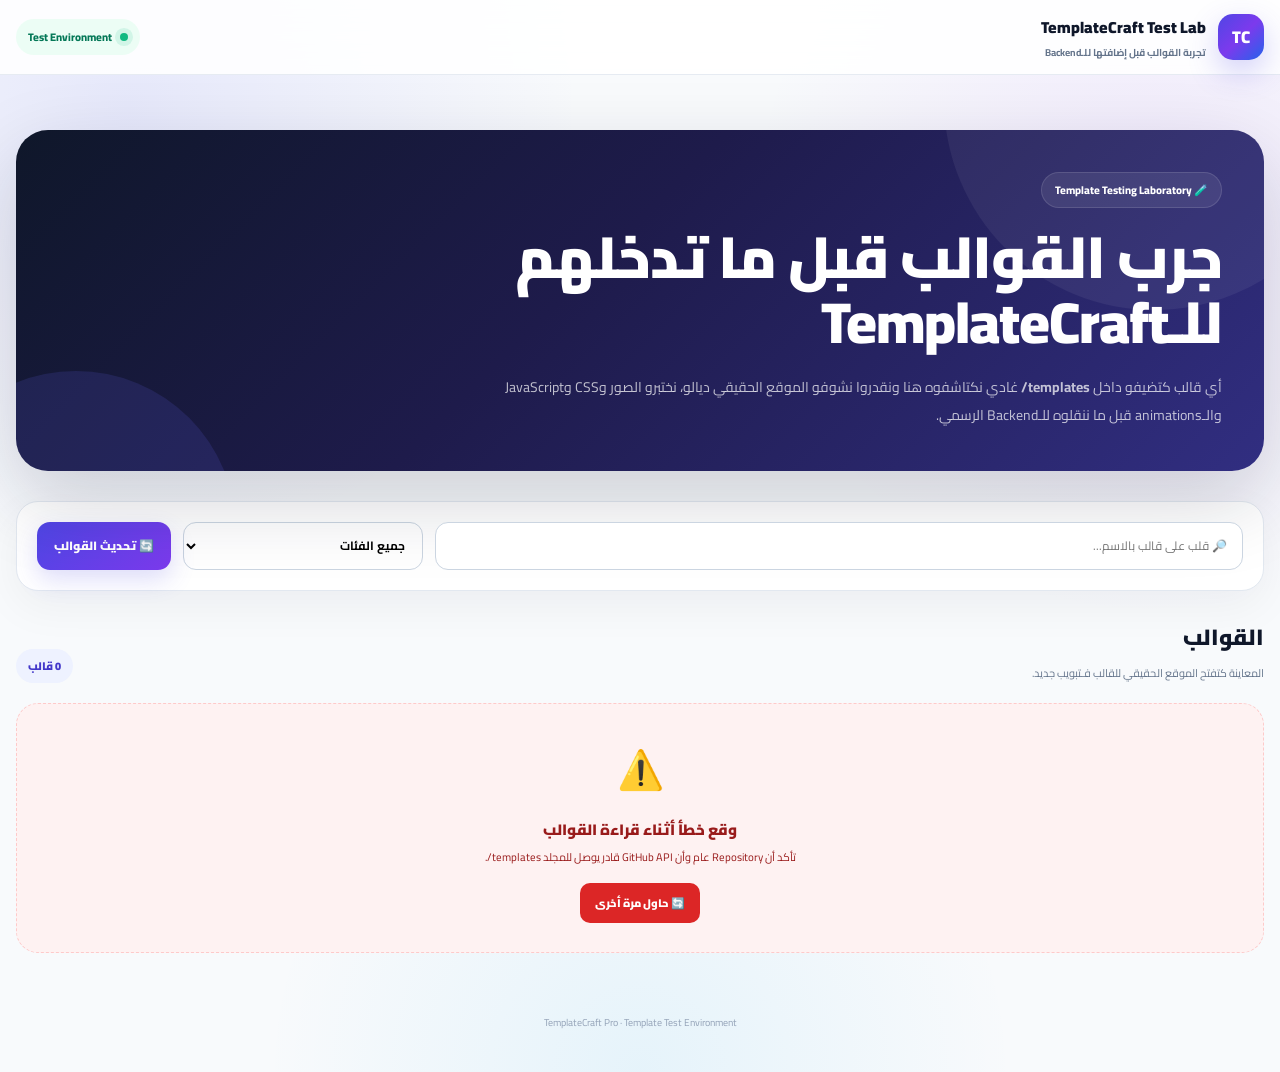
<file: index.html>
<!DOCTYPE html>
<html lang="ar" dir="rtl">

<head>

    <meta charset="UTF-8">

    <meta
        name="viewport"
        content="width=device-width, initial-scale=1.0"
    >

    <title>
        Template Test Lab
    </title>

    <meta
        name="description"
        content="TemplateCraft Pro - Template Testing Laboratory"
    >

    <link
        rel="preconnect"
        href="https://fonts.googleapis.com"
    >

    <link
        rel="preconnect"
        href="https://fonts.gstatic.com"
        crossorigin
    >

    <link
        href="https://fonts.googleapis.com/css2?family=Cairo:wght@400;500;600;700;800;900&display=swap"
        rel="stylesheet"
    >

    <style>

        /* =====================================================
           RESET
        ===================================================== */

        * {
            box-sizing: border-box;
        }

        html {
            scroll-behavior: smooth;
        }

        body {
            margin: 0;
            min-height: 100vh;

            font-family:
                "Cairo",
                Arial,
                sans-serif;

            background:
                radial-gradient(
                    circle at 10% 10%,
                    rgba(99, 102, 241, 0.12),
                    transparent 30%
                ),
                radial-gradient(
                    circle at 90% 20%,
                    rgba(168, 85, 247, 0.10),
                    transparent 28%
                ),
                radial-gradient(
                    circle at 50% 100%,
                    rgba(14, 165, 233, 0.08),
                    transparent 30%
                ),
                #f8fafc;

            color: #0f172a;
        }

        button,
        input,
        select {
            font-family: inherit;
        }

        button {
            cursor: pointer;
        }

        a {
            color: inherit;
        }


        /* =====================================================
           HEADER
        ===================================================== */

        .header {

            position: sticky;

            top: 0;

            z-index: 1000;

            border-bottom:
                1px solid
                rgba(226, 232, 240, 0.85);

            background:
                rgba(255, 255, 255, 0.88);

            backdrop-filter:
                blur(20px);

            -webkit-backdrop-filter:
                blur(20px);
        }


        .header-inner {

            width:
                min(
                    1450px,
                    calc(100% - 32px)
                );

            min-height: 74px;

            margin: auto;

            display: flex;

            align-items: center;

            justify-content: space-between;

            gap: 20px;
        }


        .brand {

            display: flex;

            align-items: center;

            gap: 12px;

            text-decoration: none;
        }


        .brand-logo {

            width: 46px;

            height: 46px;

            border-radius: 15px;

            display: flex;

            align-items: center;

            justify-content: center;

            color: white;

            font-size: 17px;

            font-weight: 900;

            background:
                linear-gradient(
                    135deg,
                    #4f46e5,
                    #7c3aed,
                    #2563eb
                );

            box-shadow:
                0 12px 30px
                rgba(79, 70, 229, 0.25);
        }


        .brand-info strong {

            display: block;

            font-size: 16px;

            font-weight: 900;
        }


        .brand-info span {

            display: block;

            margin-top: 1px;

            font-size: 10px;

            color: #64748b;

            font-weight: 700;
        }


        .header-status {

            display: flex;

            align-items: center;

            gap: 8px;

            padding: 8px 12px;

            border-radius: 999px;

            background: #ecfdf5;

            color: #047857;

            font-size: 11px;

            font-weight: 800;
        }


        .status-dot {

            width: 8px;

            height: 8px;

            border-radius: 50%;

            background: #10b981;

            box-shadow:
                0 0 0 5px
                rgba(16, 185, 129, 0.12);
        }


        /* =====================================================
           MAIN
        ===================================================== */

        .container {

            width:
                min(
                    1450px,
                    calc(100% - 32px)
                );

            margin: auto;
        }


        /* =====================================================
           HERO
        ===================================================== */

        .hero {

            padding:
                55px
                0
                30px;
        }


        .hero-card {

            position: relative;

            overflow: hidden;

            padding: 42px;

            border-radius: 32px;

            color: white;

            background:
                linear-gradient(
                    135deg,
                    #0f172a 0%,
                    #1e1b4b 45%,
                    #312e81 100%
                );

            box-shadow:
                0 30px 80px
                rgba(15, 23, 42, 0.18);
        }


        .hero-card::before {

            content: "";

            position: absolute;

            width: 420px;

            height: 420px;

            border-radius: 50%;

            top: -240px;

            right: -100px;

            background:
                rgba(255,255,255,0.06);
        }


        .hero-card::after {

            content: "";

            position: absolute;

            width: 320px;

            height: 320px;

            border-radius: 50%;

            bottom: -220px;

            left: -100px;

            background:
                rgba(99,102,241,0.15);
        }


        .hero-content {

            position: relative;

            z-index: 2;

            max-width: 900px;
        }


        .hero-badge {

            display: inline-flex;

            align-items: center;

            gap: 8px;

            padding:
                7px
                13px;

            border-radius: 999px;

            border:
                1px solid
                rgba(255,255,255,0.12);

            background:
                rgba(255,255,255,0.08);

            font-size: 11px;

            font-weight: 800;

            margin-bottom: 17px;
        }


        .hero-title {

            margin: 0;

            font-size:
                clamp(
                    30px,
                    5vw,
                    58px
                );

            line-height: 1.12;

            font-weight: 900;

            letter-spacing: -1px;
        }


        .hero-description {

            max-width: 760px;

            margin:
                18px
                0
                0;

            color:
                rgba(255,255,255,0.72);

            font-size: 14px;

            line-height: 2;
        }


        /* =====================================================
           CONTROLS
        ===================================================== */

        .controls-card {

            margin:
                0
                0
                25px;

            padding: 20px;

            border:
                1px solid
                #e2e8f0;

            border-radius: 22px;

            background: white;

            box-shadow:
                0 15px 45px
                rgba(15,23,42,0.05);
        }


        .controls-grid {

            display: grid;

            grid-template-columns:
                1fr
                240px
                auto;

            gap: 12px;

            align-items: center;
        }


        .search-box {

            position: relative;
        }


        .search-input {

            width: 100%;

            min-height: 48px;

            padding:
                0
                15px;

            border:
                1px solid
                #cbd5e1;

            border-radius: 13px;

            outline: none;

            background: #fff;

            color: #0f172a;

            font-size: 12px;

            transition:
                border-color .2s ease,
                box-shadow .2s ease;
        }


        .search-input:focus {

            border-color:
                #6366f1;

            box-shadow:
                0 0 0 4px
                rgba(99,102,241,0.10);
        }


        .category-select {

            width: 100%;

            min-height: 48px;

            padding:
                0
                13px;

            border:
                1px solid
                #cbd5e1;

            border-radius: 13px;

            outline: none;

            background: white;

            font-size: 12px;

            font-weight: 700;
        }


        .refresh-btn {

            min-height: 48px;

            padding:
                0
                17px;

            border: 0;

            border-radius: 13px;

            background:
                linear-gradient(
                    135deg,
                    #4f46e5,
                    #7c3aed
                );

            color: white;

            font-size: 12px;

            font-weight: 900;

            box-shadow:
                0 10px 25px
                rgba(79,70,229,0.18);
        }


        .refresh-btn:hover {

            transform: translateY(-1px);
        }


        /* =====================================================
           SECTION HEADER
        ===================================================== */

        .section-header {

            display: flex;

            align-items: flex-end;

            justify-content: space-between;

            gap: 20px;

            margin:
                10px
                0
                20px;
        }


        .section-title {

            margin: 0;

            font-size: 22px;

            font-weight: 900;
        }


        .section-description {

            margin:
                5px
                0
                0;

            color: #64748b;

            font-size: 11px;
        }


        .template-count {

            padding:
                7px
                12px;

            border-radius: 999px;

            background:
                #eef2ff;

            color:
                #4338ca;

            font-size: 11px;

            font-weight: 900;
        }


        /* =====================================================
           GRID
        ===================================================== */

        .templates-grid {

            display: grid;

            grid-template-columns:
                repeat(
                    3,
                    minmax(0, 1fr)
                );

            gap: 22px;

            padding-bottom: 60px;
        }


        /* =====================================================
           TEMPLATE CARD
        ===================================================== */

        .template-card {

            overflow: hidden;

            position: relative;

            border:
                1px solid
                #e2e8f0;

            border-radius: 24px;

            background: white;

            box-shadow:
                0 12px 35px
                rgba(15,23,42,0.06);

            transition:
                transform .3s ease,
                box-shadow .3s ease,
                border-color .3s ease;
        }


        .template-card:hover {

            transform:
                translateY(-6px);

            border-color:
                #a5b4fc;

            box-shadow:
                0 28px 60px
                rgba(79,70,229,0.13);
        }


        /* =====================================================
           IMAGE
        ===================================================== */

        .template-image-wrapper {

            position: relative;

            height: 235px;

            overflow: hidden;

            background:
                #e2e8f0;
        }


        .template-image {

            width: 100%;

            height: 100%;

            display: block;

            object-fit: cover;

            transition:
                transform .5s ease;
        }


        .template-card:hover
        .template-image {

            transform:
                scale(1.05);
        }


        .image-overlay {

            position: absolute;

            inset: 0;

            pointer-events: none;

            background:
                linear-gradient(
                    to top,
                    rgba(15,23,42,0.55),
                    transparent 55%
                );
        }


        .category-badge {

            position: absolute;

            top: 13px;

            right: 13px;

            z-index: 2;

            padding:
                6px
                10px;

            border-radius: 999px;

            background:
                rgba(15,23,42,0.82);

            color: white;

            backdrop-filter:
                blur(10px);

            font-size: 9px;

            font-weight: 900;
        }


        /* =====================================================
           CARD BODY
        ===================================================== */

        .template-body {

            padding: 18px;
        }


        .template-name {

            margin:
                0
                0
                7px;

            font-size: 17px;

            font-weight: 900;
        }


        .template-description {

            min-height: 42px;

            margin:
                0
                0
                14px;

            color: #64748b;

            font-size: 11px;

            line-height: 1.8;
        }


        .template-meta {

            display: flex;

            flex-wrap: wrap;

            gap: 7px;

            margin-bottom: 17px;
        }


        .meta-pill {

            padding:
                5px
                9px;

            border-radius: 8px;

            background:
                #f1f5f9;

            color:
                #475569;

            font-size: 9px;

            font-weight: 800;
        }


        /* =====================================================
           ACTIONS
        ===================================================== */

        .template-actions {

            display: grid;

            grid-template-columns:
                1fr
                1fr;

            gap: 9px;
        }


        .action-btn {

            min-height: 44px;

            border-radius: 12px;

            display: flex;

            align-items: center;

            justify-content: center;

            text-decoration: none;

            font-size: 11px;

            font-weight: 900;

            transition:
                transform .2s ease,
                box-shadow .2s ease;
        }


        .preview-btn {

            border:
                1px solid
                #cbd5e1;

            background: white;

            color: #334155;
        }


        .preview-btn:hover {

            transform:
                translateY(-2px);

            box-shadow:
                0 10px 25px
                rgba(15,23,42,0.08);
        }


        .source-btn {

            border: 0;

            color: white;

            background:
                linear-gradient(
                    135deg,
                    #0f172a,
                    #334155
                );
        }


        .source-btn:hover {

            transform:
                translateY(-2px);

            box-shadow:
                0 10px 25px
                rgba(15,23,42,0.16);
        }


        /* =====================================================
           LOADING
        ===================================================== */

        .state {

            grid-column: 1 / -1;

            min-height: 250px;

            display: flex;

            flex-direction: column;

            align-items: center;

            justify-content: center;

            text-align: center;

            border:
                1px dashed
                #cbd5e1;

            border-radius: 22px;

            background:
                rgba(255,255,255,0.7);

            color: #64748b;
        }


        .state-icon {

            font-size: 38px;

            margin-bottom: 10px;
        }


        .state-title {

            font-size: 15px;

            font-weight: 900;

            color: #334155;

            margin-bottom: 4px;
        }


        .state-text {

            font-size: 11px;

            line-height: 1.8;
        }


        .spinner {

            width: 42px;

            height: 42px;

            border:
                4px solid
                #e2e8f0;

            border-top-color:
                #6366f1;

            border-radius: 50%;

            animation:
                spin .8s linear infinite;

            margin-bottom: 14px;
        }


        @keyframes spin {

            to {
                transform:
                    rotate(360deg);
            }

        }


        /* =====================================================
           ERROR
        ===================================================== */

        .error-state {

            color: #991b1b;

            border-color:
                #fecaca;

            background:
                #fef2f2;
        }


        .error-state
        .state-title {

            color: #991b1b;
        }


        .retry-btn {

            margin-top: 15px;

            min-height: 40px;

            padding:
                0
                15px;

            border: 0;

            border-radius: 10px;

            background:
                #dc2626;

            color: white;

            font-size: 11px;

            font-weight: 900;
        }


        /* =====================================================
           FOOTER
        ===================================================== */

        .footer {

            padding:
                0
                0
                40px;

            text-align: center;

            color: #94a3b8;

            font-size: 10px;
        }


        /* =====================================================
           RESPONSIVE
        ===================================================== */

        @media (max-width: 1100px) {

            .templates-grid {

                grid-template-columns:
                    repeat(
                        2,
                        minmax(0, 1fr)
                    );
            }

        }


        @media (max-width: 760px) {

            .container,
            .header-inner {

                width:
                    calc(100% - 20px);
            }


            .hero {

                padding-top: 25px;
            }


            .hero-card {

                padding: 27px;

                border-radius: 23px;
            }


            .controls-grid {

                grid-template-columns:
                    1fr;
            }


            .templates-grid {

                grid-template-columns:
                    1fr;
            }


            .template-actions {

                grid-template-columns:
                    1fr;
            }


            .header-status {

                display: none;
            }


            .section-header {

                align-items: flex-start;

                flex-direction: column;
            }

        }

    </style>

</head>


<body>


<!-- =========================================================
     HEADER
========================================================= -->

<header class="header">

    <div class="header-inner">

        <a
            href="./"
            class="brand"
        >

            <div class="brand-logo">
                TC
            </div>

            <div class="brand-info">

                <strong>
                    TemplateCraft Test Lab
                </strong>

                <span>
                    تجربة القوالب قبل إضافتها للـBackend
                </span>

            </div>

        </a>


        <div class="header-status">

            <span class="status-dot"></span>

            Test Environment

        </div>

    </div>

</header>



<!-- =========================================================
     MAIN
========================================================= -->

<main>


    <!-- =====================================================
         HERO
    ====================================================== -->

    <section class="hero">

        <div class="container">

            <div class="hero-card">

                <div class="hero-content">

                    <div class="hero-badge">
                        🧪 Template Testing Laboratory
                    </div>


                    <h1 class="hero-title">
                        جرب القوالب قبل ما تدخلهم
                        للـTemplateCraft
                    </h1>


                    <p class="hero-description">

                        أي قالب كتضيفو داخل
                        <strong>
                            templates/
                        </strong>
                        غادي نكتاشفوه هنا ونقدروا
                        نشوفو الموقع الحقيقي ديالو،
                        نختبرو الصور وCSS وJavaScript
                        والـanimations قبل ما ننقلوه
                        للـBackend الرسمي.

                    </p>

                </div>

            </div>

        </div>

    </section>



    <!-- =====================================================
         CONTROLS
    ====================================================== -->

    <section>

        <div class="container">

            <div class="controls-card">

                <div class="controls-grid">


                    <div class="search-box">

                        <input
                            id="searchInput"
                            class="search-input"
                            type="search"
                            placeholder="🔎 قلب على قالب بالاسم..."
                            autocomplete="off"
                        >

                    </div>


                    <select
                        id="categorySelect"
                        class="category-select"
                    >

                        <option value="">
                            جميع الفئات
                        </option>

                    </select>


                    <button
                        id="refreshBtn"
                        type="button"
                        class="refresh-btn"
                    >
                        🔄 تحديث القوالب
                    </button>

                </div>

            </div>

        </div>

    </section>



    <!-- =====================================================
         TEMPLATES
    ====================================================== -->

    <section>

        <div class="container">

            <div class="section-header">

                <div>

                    <h2 class="section-title">
                        القوالب
                    </h2>

                    <p class="section-description">
                        المعاينة كتفتح الموقع الحقيقي للقالب
                        فـتبويب جديد.
                    </p>

                </div>


                <div
                    id="templateCount"
                    class="template-count"
                >
                    0 قالب
                </div>

            </div>


            <div
                id="templatesGrid"
                class="templates-grid"
            >

                <div
                    class="state"
                >

                    <div class="spinner"></div>

                    <div class="state-title">
                        جاري تحميل القوالب...
                    </div>

                    <div class="state-text">
                        كنقرا القوالب الموجودة فـRepository.
                    </div>

                </div>

            </div>

        </div>

    </section>


</main>



<!-- =========================================================
     FOOTER
========================================================= -->

<footer class="footer">

    <div class="container">

        TemplateCraft Pro · Template Test Environment

    </div>

</footer>



<script>

'use strict';


/* =========================================================
   CONFIGURATION
========================================================= */

/*
 * Repository:
 *
 * github.com/goliveapp381/site-test
 *
 * إلا تبدل owner أو repo:
 * بدّلهم هنا فقط.
 */

const GITHUB_OWNER =
    'goliveapp381';

const GITHUB_REPO =
    'site-test';


const GITHUB_BRANCH =
    'main';


const TEMPLATES_ROOT =
    'templates';


const GITHUB_API =
    'https://api.github.com/repos/' +
    encodeURIComponent(GITHUB_OWNER) +
    '/' +
    encodeURIComponent(GITHUB_REPO) +
    '/contents';


/*
 * Raw GitHub base.
 *
 * كنستعملوه للملفات العادية.
 */

const RAW_BASE =
    'https://raw.githubusercontent.com/' +
    encodeURIComponent(GITHUB_OWNER) +
    '/' +
    encodeURIComponent(GITHUB_REPO) +
    '/' +
    encodeURIComponent(GITHUB_BRANCH);


/* =========================================================
   DOM
========================================================= */

const templatesGrid =
    document.getElementById(
        'templatesGrid'
    );


const categorySelect =
    document.getElementById(
        'categorySelect'
    );


const searchInput =
    document.getElementById(
        'searchInput'
    );


const refreshBtn =
    document.getElementById(
        'refreshBtn'
    );


const templateCount =
    document.getElementById(
        'templateCount'
    );


/* =========================================================
   STATE
========================================================= */

let allTemplates = [];


/* =========================================================
   HELPERS
========================================================= */

function escapeHtml(value) {

    return String(value ?? '')
        .replace(/&/g, '&amp;')
        .replace(/</g, '&lt;')
        .replace(/>/g, '&gt;')
        .replace(/"/g, '&quot;')
        .replace(/'/g, '&#039;');

}


function encodePath(path) {

    return String(path || '')
        .split('/')
        .map(
            part =>
                encodeURIComponent(part)
        )
        .join('/');

}


function normalizePath(path) {

    return String(path || '')
        .replace(/^\/+/, '')
        .replace(/\/+$/, '');

}


function githubApiUrl(path) {

    return (
        GITHUB_API +
        '/' +
        encodePath(path)
    );

}


function rawGithubUrl(path) {

    return (
        RAW_BASE +
        '/' +
        encodePath(path)
    );

}


/* =========================================================
   FETCH JSON
========================================================= */

async function fetchJson(url) {

    const response =
        await fetch(
            url,
            {
                method: 'GET',

                headers: {
                    Accept:
                        'application/vnd.github+json'
                },

                cache: 'no-store'
            }
        );


    if (!response.ok) {

        throw new Error(
            'GitHub API HTTP ' +
            response.status
        );

    }


    return response.json();

}


/* =========================================================
   GET DIRECTORY
========================================================= */

async function getDirectory(path) {

    const data =
        await fetchJson(
            githubApiUrl(path)
        );


    if (!Array.isArray(data)) {

        throw new Error(
            'GitHub response is not a directory'
        );

    }


    return data;

}


/* =========================================================
   READ FILE
========================================================= */

async function readRawFile(path) {

    const response =
        await fetch(
            rawGithubUrl(path),
            {
                cache: 'no-store'
            }
        );


    if (!response.ok) {

        throw new Error(
            'Unable to read file: ' +
            path
        );

    }


    return response.text();

}


/* =========================================================
   READ TEMPLATE JSON
========================================================= */

async function readTemplateJson(
    templatePath
) {

    const path =
        normalizePath(
            templatePath +
            '/template.json'
        );


    try {

        const text =
            await readRawFile(
                path
            );


        return JSON.parse(text);

    } catch (error) {

        console.warn(
            '[TestLab] template.json unavailable:',
            path
        );

        return null;

    }

}


/* =========================================================
   GET TEMPLATE COVER
========================================================= */

function resolveThumbnail(
    templatePath,
    manifest
) {

    if (!manifest) {

        return '';

    }


    const candidates = [

        manifest.thumbnail,

        manifest.image,

        manifest.cover,

        manifest.previewImage

    ];


    for (
        const value
        of candidates
    ) {

        if (!value) {
            continue;
        }


        const clean =
            String(value)
                .trim()
                .replace(/^\.?\//, '');


        if (
            /^https?:\/\//i.test(clean)
        ) {

            return clean;

        }


        if (
            clean.startsWith('data:')
        ) {

            return clean;

        }


        return rawGithubUrl(
            templatePath +
            '/' +
            clean
        );

    }


    /*
     * fallback
     *
     * إذا القالب عندو cover.jpg
     */

    return rawGithubUrl(
        templatePath +
        '/assets/images/cover.jpg'
    );

}


/* =========================================================
   GET PREVIEW URL
========================================================= */

/*
 * هنا ما كنستعملوش GitHub raw
 * باش نحافظو على CSS / JS / images
 * اللي خدامين داخل index.html.
 *
 * GitHub Pages هو الأفضل إذا repository
 * منشور كـGitHub Pages.
 *
 * ولكن إذا site-test منشور على Render/
 * Netlify/Vercel، بدّل PREVIEW_BASE_URL.
 */


/*
 * الخيار الأول:
 *
 * إذا هذا Repository غادي يتنشر كـGitHub Pages:
 *
 * https://goliveapp381.github.io/site-test/
 *
 */

const PREVIEW_BASE_URL =
    'https://goliveapp381.github.io/site-test';


function getPreviewUrl(
    template
) {

    if (!template) {
        return '';
    }


    return (
        PREVIEW_BASE_URL +
        '/' +
        encodePath(
            template.path
        ) +
        '/index.html'
    );

}


/* =========================================================
   GET SOURCE URL
========================================================= */

function getSourceUrl(
    template
) {

    if (!template) {
        return '';
    }


    return (
        'https://github.com/' +
        encodeURIComponent(
            GITHUB_OWNER
        ) +
        '/' +
        encodeURIComponent(
            GITHUB_REPO
        ) +
        '/tree/' +
        encodeURIComponent(
            GITHUB_BRANCH
        ) +
        '/' +
        encodePath(
            template.path
        )
    );

}


/* =========================================================
   DISCOVER CATEGORIES
========================================================= */

async function discoverCategories() {

    const root =
        await getDirectory(
            TEMPLATES_ROOT
        );


    const directories =
        root.filter(
            item =>
                item.type ===
                'dir'
        );


    return directories;

}


/* =========================================================
   DISCOVER TEMPLATES
========================================================= */

async function discoverTemplates() {

    const categories =
        await discoverCategories();


    const result = [];


    for (
        const category
        of categories
    ) {

        const categoryPath =
            normalizePath(
                TEMPLATES_ROOT +
                '/' +
                category.name
            );


        let categoryItems = [];


        try {

            categoryItems =
                await getDirectory(
                    categoryPath
                );

        } catch (error) {

            console.warn(
                '[TestLab] Cannot read category:',
                categoryPath,
                error
            );

            continue;

        }


        const templateDirectories =
            categoryItems.filter(
                item =>
                    item.type ===
                    'dir'
            );


        for (
            const templateDir
            of templateDirectories
        ) {

            const templatePath =
                normalizePath(
                    categoryPath +
                    '/' +
                    templateDir.name
                );


            /*
             * نتأكد أن index.html موجود.
             */

            const hasIndex =
                categoryItems.length ===
                0
                    ? false
                    : true;


            let files = [];


            try {

                files =
                    await getDirectory(
                        templatePath
                    );

            } catch (error) {

                console.warn(
                    '[TestLab] Cannot inspect template:',
                    templatePath
                );

                continue;

            }


            const indexFile =
                files.find(
                    file =>
                        file.type ===
                            'file' &&
                        file.name.toLowerCase() ===
                            'index.html'
                );


            if (!indexFile) {

                console.warn(
                    '[TestLab] Skipping template without index.html:',
                    templatePath
                );

                continue;

            }


            const manifest =
                await readTemplateJson(
                    templatePath
                );


            const template = {

                id:
                    manifest?.id ||
                    templateDir.name,

                name:
                    manifest?.name ||
                    manifest?.title ||
                    templateDir.name,

                description:
                    manifest?.description ||
                    'قالب جاهز للتجربة والتطوير.',

                category:
                    manifest?.category ||
                    category.name,

                projectType:
                    manifest?.projectType ||
                    category.name,

                version:
                    manifest?.version ||
                    '',

                engine:
                    manifest?.engine ||
                    '',

                features:
                    Array.isArray(
                        manifest?.features
                    )
                        ? manifest.features
                        : [],

                thumbnail:
                    resolveThumbnail(
                        templatePath,
                        manifest
                    ),

                path:
                    templatePath,

                manifest

            };


            result.push(
                template
            );

        }

    }


    return result;

}


/* =========================================================
   RENDER CATEGORIES
========================================================= */

function renderCategories() {

    const categories =
        [
            ...new Set(
                allTemplates.map(
                    template =>
                        template.category
                )
            )
        ]
        .filter(Boolean)
        .sort(
            (a, b) =>
                String(a)
                    .localeCompare(
                        String(b)
                    )
        );


    categorySelect.innerHTML =
        `
            <option value="">
                جميع الفئات
            </option>
        `;


    categories.forEach(
        category => {

            const option =
                document.createElement(
                    'option'
                );


            option.value =
                category;


            option.textContent =
                category;


            categorySelect.appendChild(
                option
            );

        }
    );

}


/* =========================================================
   FILTER TEMPLATES
========================================================= */

function getFilteredTemplates() {

    const search =
        String(
            searchInput.value ||
            ''
        )
            .trim()
            .toLowerCase();


    const category =
        String(
            categorySelect.value ||
            ''
        )
            .trim()
            .toLowerCase();


    return allTemplates.filter(
        template => {

            const matchesSearch =
                !search ||
                String(
                    template.name
                )
                    .toLowerCase()
                    .includes(search) ||

                String(
                    template.description
                )
                    .toLowerCase()
                    .includes(search);


            const matchesCategory =
                !category ||
                String(
                    template.category
                )
                    .toLowerCase()
                    === category;


            return (
                matchesSearch &&
                matchesCategory
            );

        }
    );

}


/* =========================================================
   TEMPLATE CARD
========================================================= */

function createTemplateCard(
    template
) {

    const previewUrl =
        getPreviewUrl(
            template
        );


    const sourceUrl =
        getSourceUrl(
            template
        );


    const features =
        Array.isArray(
            template.features
        )
            ? template.features
            : [];


    const featureItems =
        features
            .slice(0, 5)
            .map(
                feature =>
                    `
                    <span class="meta-pill">
                        ${escapeHtml(feature)}
                    </span>
                    `
            )
            .join('');


    const image =
        template.thumbnail;


    const imageHtml =
        image
            ? `
                <img
                    class="template-image"
                    src="${escapeHtml(image)}"
                    alt="${escapeHtml(template.name)}"
                    loading="lazy"
                    onerror="
                        this.style.display='none';
                        this.nextElementSibling
                            .style.display='flex';
                    "
                >

                <div
                    style="
                        position:absolute;
                        inset:0;
                        display:none;
                        align-items:center;
                        justify-content:center;
                        text-align:center;
                        padding:20px;
                        background:#e2e8f0;
                        color:#64748b;
                        font-weight:900;
                        font-size:13px;
                    "
                >
                    ${escapeHtml(template.name)}
                </div>
            `
            : `
                <div
                    style="
                        position:absolute;
                        inset:0;
                        display:flex;
                        align-items:center;
                        justify-content:center;
                        text-align:center;
                        padding:20px;
                        background:#e2e8f0;
                        color:#64748b;
                        font-weight:900;
                        font-size:13px;
                    "
                >
                    ${escapeHtml(template.name)}
                </div>
            `;


    return `

        <article
            class="template-card"
        >

            <div
                class="template-image-wrapper"
            >

                ${imageHtml}

                <div
                    class="image-overlay"
                ></div>


                <div
                    class="category-badge"
                >
                    ${escapeHtml(
                        template.category
                    )}
                </div>

            </div>


            <div
                class="template-body"
            >

                <h3
                    class="template-name"
                >
                    ${escapeHtml(
                        template.name
                    )}
                </h3>


                <p
                    class="template-description"
                >
                    ${escapeHtml(
                        template.description
                    )}
                </p>


                <div
                    class="template-meta"
                >

                    <span
                        class="meta-pill"
                    >
                        📁
                        ${escapeHtml(
                            template.projectType
                        )}
                    </span>


                    ${
                        template.version
                            ? `
                                <span
                                    class="meta-pill"
                                >
                                    v${escapeHtml(
                                        template.version
                                    )}
                                </span>
                            `
                            : ''
                    }


                    ${
                        template.engine
                            ? `
                                <span
                                    class="meta-pill"
                                >
                                    ${escapeHtml(
                                        template.engine
                                    )}
                                </span>
                            `
                            : ''
                    }


                    ${featureItems}

                </div>


                <div
                    class="template-actions"
                >

                    <!--
                        Preview حقيقي:
                        ماشي modal
                        ماشي iframe
                    -->

                    <a
                        class="
                            action-btn
                            preview-btn
                        "
                        href="${escapeHtml(previewUrl)}"
                        target="_blank"
                        rel="noopener noreferrer"
                    >
                        👁️ معاينة الموقع
                    </a>


                    <a
                        class="
                            action-btn
                            source-btn
                        "
                        href="${escapeHtml(sourceUrl)}"
                        target="_blank"
                        rel="noopener noreferrer"
                    >
                        💻 الملفات
                    </a>

                </div>

            </div>

        </article>

    `;

}


/* =========================================================
   RENDER
========================================================= */

function renderTemplates() {

    const templates =
        getFilteredTemplates();


    templateCount.textContent =
        templates.length +
        (
            templates.length === 1
                ? ' قالب'
                : ' قوالب'
        );


    if (
        templates.length === 0
    ) {

        templatesGrid.innerHTML = `

            <div
                class="state"
            >

                <div
                    class="state-icon"
                >
                    🔍
                </div>

                <div
                    class="state-title"
                >
                    ما لقيناش قوالب
                </div>

                <div
                    class="state-text"
                >
                    جرب تبدل البحث أو الفئة.
                </div>

            </div>

        `;

        return;

    }


    templatesGrid.innerHTML =
        templates
            .map(
                createTemplateCard
            )
            .join('');

}


/* =========================================================
   LOADING STATE
========================================================= */

function showLoading() {

    templatesGrid.innerHTML = `

        <div
            class="state"
        >

            <div
                class="spinner"
            ></div>

            <div
                class="state-title"
            >
                جاري اكتشاف القوالب...
            </div>

            <div
                class="state-text"
            >
                كنقرا المجلدات الموجودة داخل
                templates/
            </div>

        </div>

    `;

}


/* =========================================================
   ERROR STATE
========================================================= */

function showError(
    error
) {

    console.error(
        '[Template Test Lab]',
        error
    );


    templatesGrid.innerHTML = `

        <div
            class="
                state
                error-state
            "
        >

            <div
                class="state-icon"
            >
                ⚠️
            </div>


            <div
                class="state-title"
            >
                وقع خطأ أثناء قراءة القوالب
            </div>


            <div
                class="state-text"
            >
                تأكد أن Repository عام
                وأن GitHub API قادر يوصل
                للمجلد templates/.
            </div>


            <button
                id="errorRetryBtn"
                type="button"
                class="retry-btn"
            >
                🔄 حاول مرة أخرى
            </button>

        </div>

    `;


    const retry =
        document.getElementById(
            'errorRetryBtn'
        );


    if (retry) {

        retry.addEventListener(
            'click',
            loadTemplates
        );

    }

}


/* =========================================================
   LOAD ALL
========================================================= */

async function loadTemplates() {

    showLoading();


    refreshBtn.disabled =
        true;


    refreshBtn.textContent =
        '⏳ جاري التحميل...';


    try {

        const templates =
            await discoverTemplates();


        allTemplates =
            templates;


        renderCategories();

        renderTemplates();


    } catch (error) {

        allTemplates = [];

        showError(error);

    } finally {

        refreshBtn.disabled =
            false;

        refreshBtn.textContent =
            '🔄 تحديث القوالب';

    }

}


/* =========================================================
   EVENTS
========================================================= */

searchInput.addEventListener(
    'input',
    renderTemplates
);


categorySelect.addEventListener(
    'change',
    renderTemplates
);


refreshBtn.addEventListener(
    'click',
    loadTemplates
);


/* =========================================================
   INIT
========================================================= */

loadTemplates();

</script>


</body>

</html>
</file>
